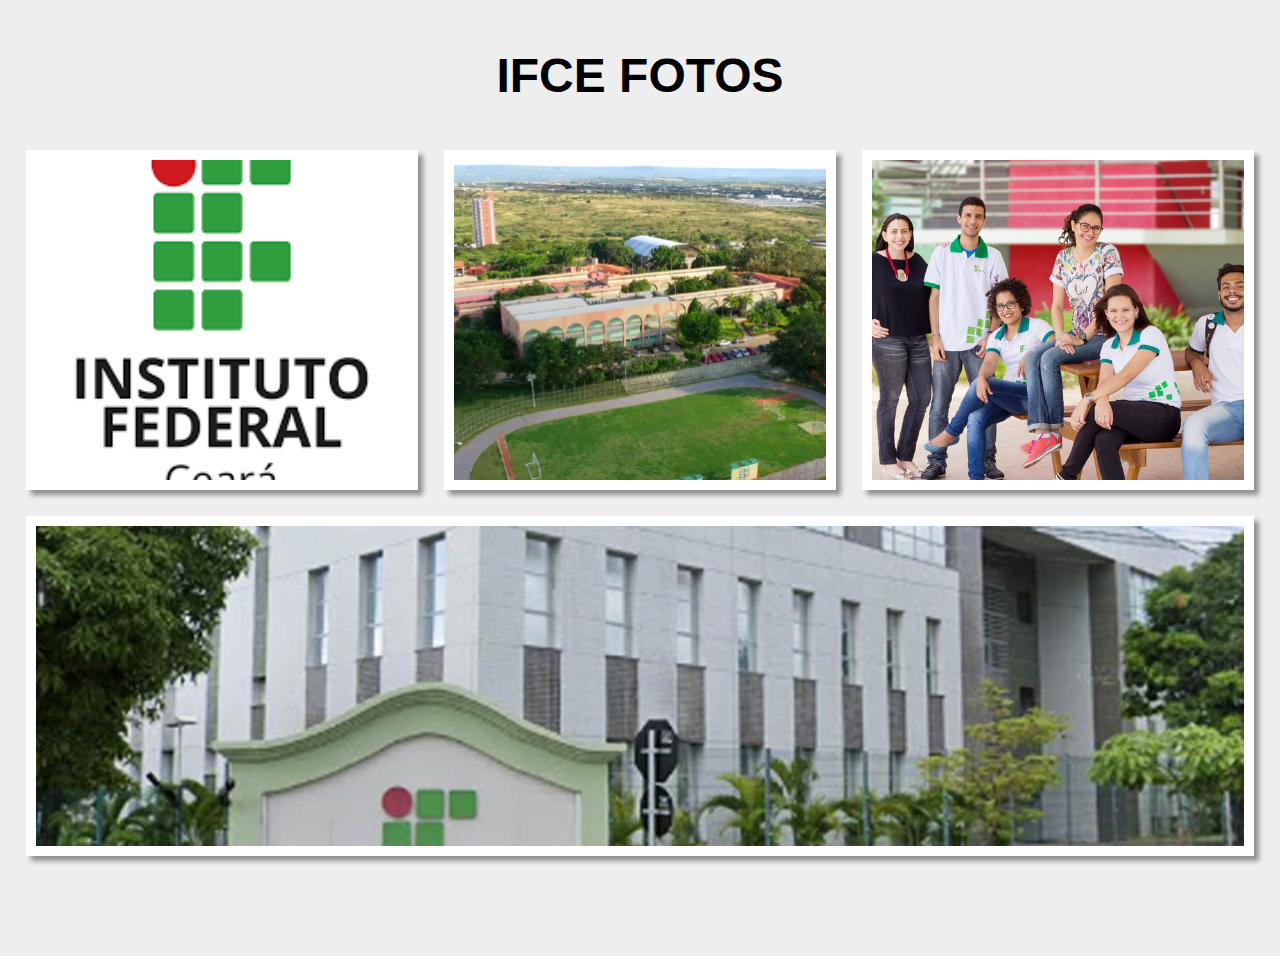
<file: atividade2/site foto/index.html>
<!DOCTYPE html>
<html lang="pt-BR">
<head>
    <meta charset="UTF-8">
    <meta http-equiv="X-UA-Compatible" content="IE=edge">
    <meta name="viewport" content="width=device-width, initial-scale=1.0">
    <link rel="stylesheet" href="style.css">
    <title>FOTOS IFCE</title>
</head>
<body>
    <header>
        <h1>IFCE FOTOS </h1>
    </header>
    <main>
        <div class="gallery-container">
            <a href="img/ifce.png" class="gallery-items">
                <img src="img/ifce.png" alt="logo ifce">
            </a>
            <a href="img/ifce2.png" class="gallery-items">
                <img src="img/ifce2.png" alt="campus">
            </a>
            <a href="img/alunos.png" class="gallery-items">
                <img src="img/alunos.png" alt="alunos">
            </a>
            <a href="img/reitoria.png" class="gallery-items">
                <img src="img/reitoria.png" alt="reitoria">
            </a>
            
            </a>
        </div>        
    </main>
    <footer>
        
    </footer>
</body>
</html>
</file>
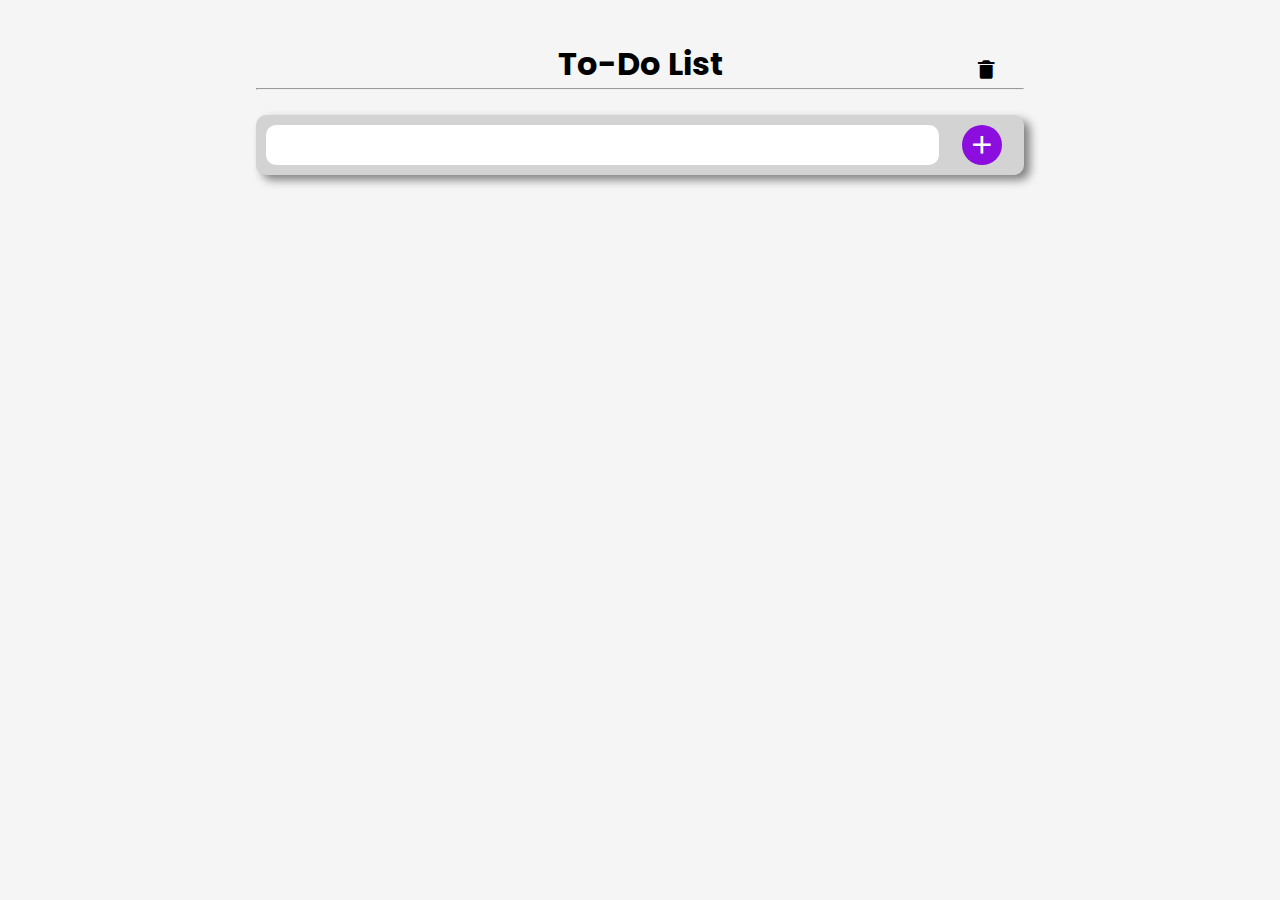
<file: atividade2/To do list/index.html>
<!DOCTYPE html>
<html lang="en">
<head>
  <meta charset="UTF-8">
  <meta http-equiv="X-UA-Compatible" content="IE=edge">
  <meta name="viewport" content="width=device-width, initial-scale=1.0">
  <title>To-Do</title>
  <link rel="stylesheet" href="style.css">
  <link href='https://unpkg.com/boxicons@2.1.1/css/boxicons.min.css' rel='stylesheet'>
</head>
<body>
  <div class="to-do">
    <div class="header">
      <p>To-Do List</p>
      <button><i class='bx bxs-trash-alt'></i></button>
    </div>
    <hr/>
    <br />
    <div class="divInsert">
      <input class="textInsert" type="text" />
      <button><i class='bx bx-plus'></i></button>
    </div>
    <ul></ul>
  </div>
  
  <script src="index.js"></script>
</body>
</html>
</file>
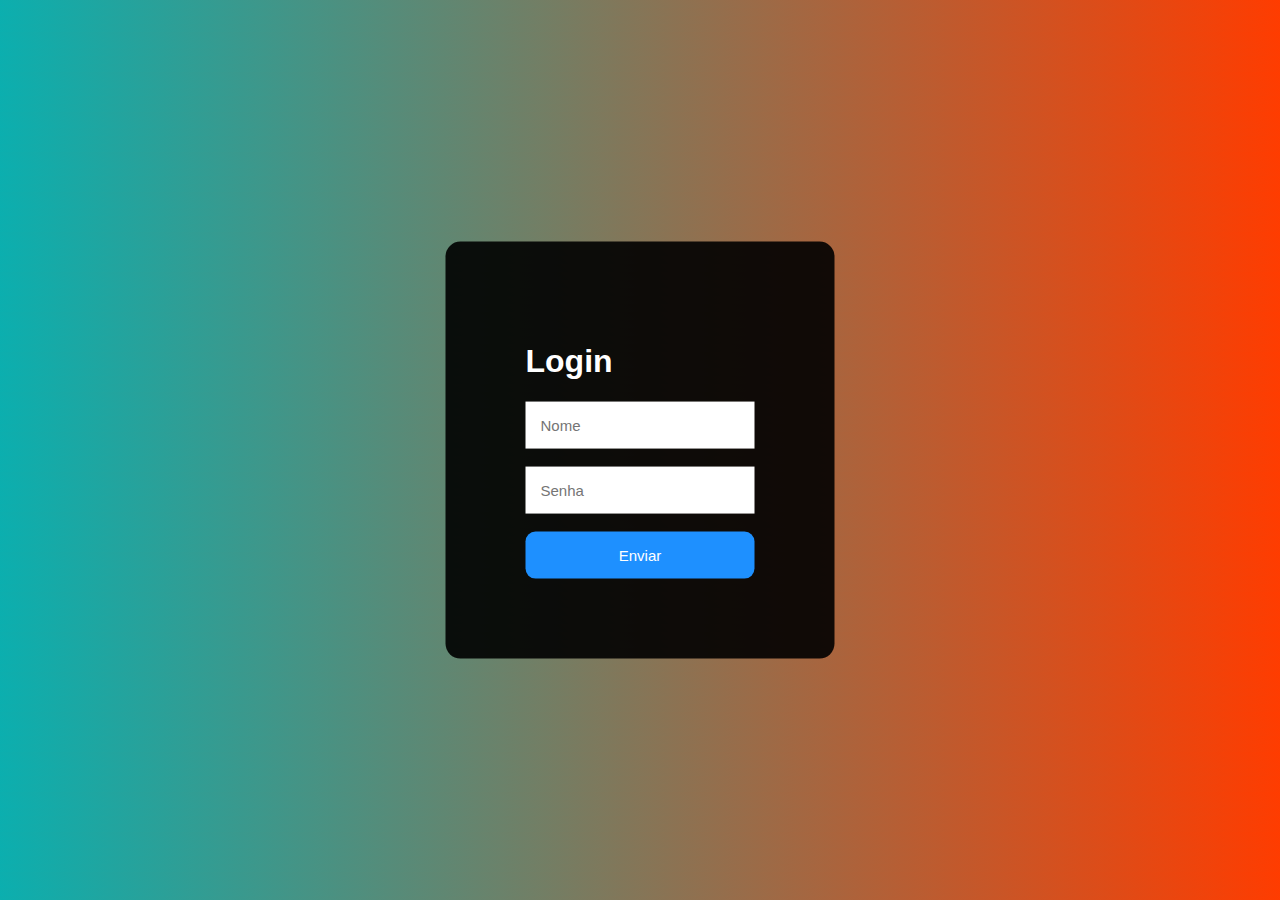
<file: Atividades/atividade02/atividade.teste.html>
<!DOCTYPE html>
<html lang="pt-br">
<head>
    <meta charset="UTF-8">
    <meta http-equiv="X-UA-Compatible" content="IE=edge">
    <meta name="viewport" content="width=device-width, initial-scale=1.0">
    <title>Tela de login</title>
    <style>
        body{
            font-family: Arial, Helvetica, sans-serif;
            background-image: linear-gradient(45deg, rgb(11, 175, 175), rgb(255, 60, 0));
        }
        div{
            background-color: rgba(0, 0, 0, 0.9);
            position: absolute;
            top: 50%;
            left: 50%;
            transform: translate(-50%,-50%);
            padding: 80px;
            border-radius: 15px;
            color: #fff;
        }
        input{
            padding: 15px;
            border: none;
            outline: none;
            font-size: 15px;
        }
        button{
            background-color: dodgerblue;
            border: none;
            padding: 15px;
            width: 100%;
            border-radius: 10px;
            color: white;
            font-size: 15px;
            
        }
        button:hover{
            background-color: deepskyblue;
            cursor: pointer;
        }
    </style>
</head>
<body>
    <div>
        <h1>Login</h1>
        <input type="text" placeholder="Nome">
        <br><br>
        <input type="password" placeholder="Senha">
        <br><br>
        <button>Enviar</button>
    </div>
</body>
</html>
</file>
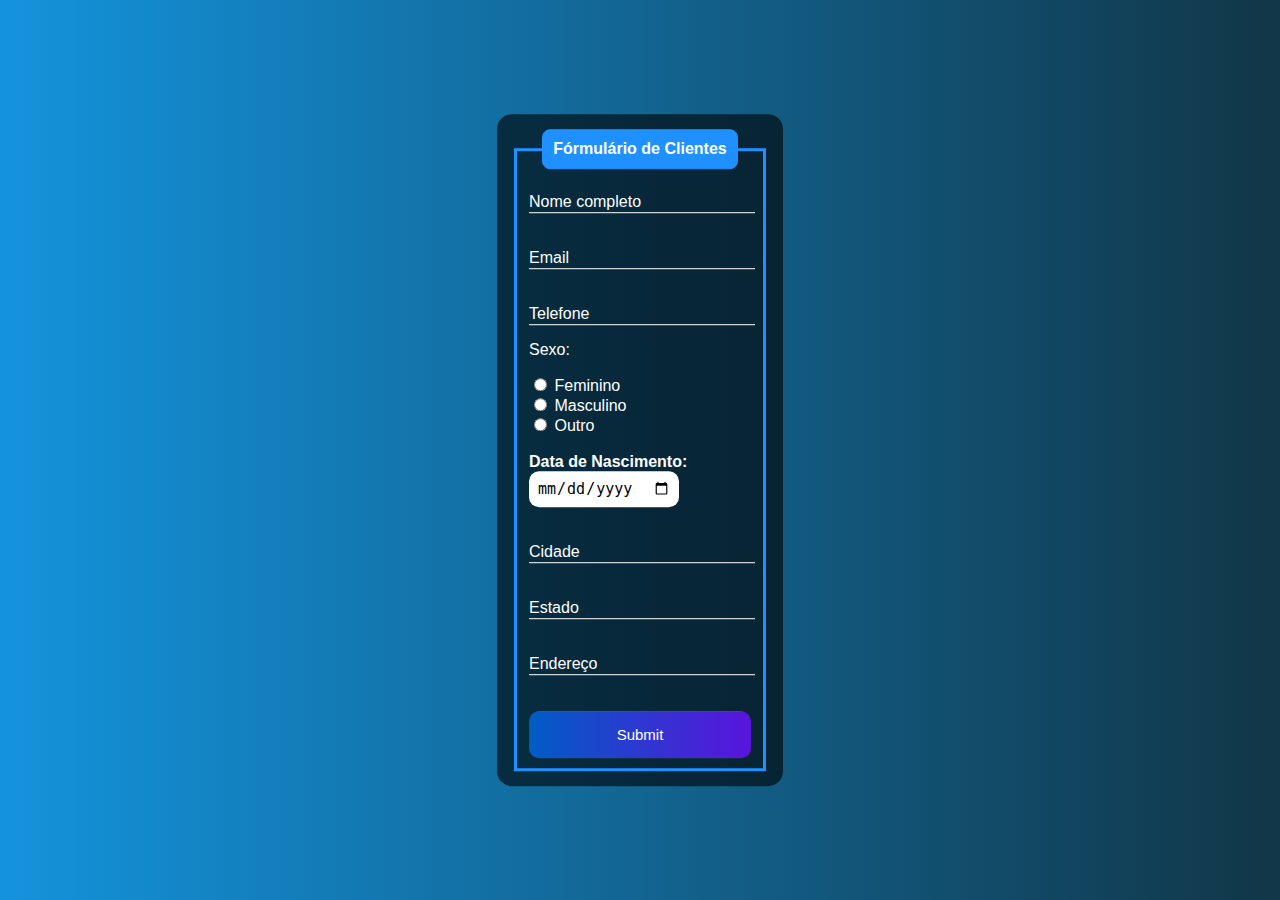
<file: Atividades/atividades01/formulario.html>
<!DOCTYPE html>
<html lang="en">
<head>
    <meta charset="UTF-8">
    <meta http-equiv="X-UA-Compatible" content="IE=edge">
    <meta name="viewport" content="width=device-width, initial-scale=1.0">
    <title>Formulário</title>
    <style>
        body{
            font-family: Arial, Helvetica, sans-serif;
            background-image: linear-gradient(to right, rgb(20, 147, 220), rgb(17, 54, 71));
        }
        .box{
            color: white;
            position: absolute;
            top: 50%;
            left: 50%;
            transform: translate(-50%,-50%);
            background-color: rgba(0, 0, 0, 0.6);
            padding: 15px;
            border-radius: 15px;
            width: 20%;
        }
        fieldset{
            border: 3px solid dodgerblue;
        }
        legend{
            border: 1px solid dodgerblue;
            padding: 10px;
            text-align: center;
            background-color: dodgerblue;
            border-radius: 8px;
        }
        .inputBox{
            position: relative;
        }
        .inputUser{
            background: none;
            border: none;
            border-bottom: 1px solid white;
            outline: none;
            color: white;
            font-size: 15px;
            width: 100%;
            letter-spacing: 2px;
        }
        .labelInput{
            position: absolute;
            top: 0px;
            left: 0px;
            pointer-events: none;
            transition: .5s;
        }
        .inputUser:focus ~ .labelInput,
        .inputUser:valid ~ .labelInput{
            top: -20px;
            font-size: 12px;
            color: dodgerblue;
        }
        #data_nascimento{
            border: none;
            padding: 8px;
            border-radius: 10px;
            outline: none;
            font-size: 15px;
        }
        #submit{
            background-image: linear-gradient(to right,rgb(0, 92, 197), rgb(90, 20, 220));
            width: 100%;
            border: none;
            padding: 15px;
            color: white;
            font-size: 15px;
            cursor: pointer;
            border-radius: 10px;
        }
        #submit:hover{
            background-image: linear-gradient(to right,rgb(0, 80, 172), rgb(80, 19, 195));
        }
    </style>
</head>
<body>
    <div class="box">
        <form action="">
            <fieldset>
                <legend><b>Fórmulário de Clientes</b></legend>
                <br>
                <div class="inputBox">
                    <input type="text" name="nome" id="nome" class="inputUser" required>
                    <label for="nome" class="labelInput">Nome completo</label>
                </div>
                <br><br>
                <div class="inputBox">
                    <input type="text" name="email" id="email" class="inputUser" required>
                    <label for="email" class="labelInput">Email</label>
                </div>
                <br><br>
                <div class="inputBox">
                    <input type="tel" name="telefone" id="telefone" class="inputUser" required>
                    <label for="telefone" class="labelInput">Telefone</label>
                </div>
                <p>Sexo:</p>
                <input type="radio" id="feminino" name="genero" value="feminino" required>
                <label for="feminino">Feminino</label>
                <br>
                <input type="radio" id="masculino" name="genero" value="masculino" required>
                <label for="masculino">Masculino</label>
                <br>
                <input type="radio" id="outro" name="genero" value="outro" required>
                <label for="outro">Outro</label>
                <br><br>
                <label for="data_nascimento"><b>Data de Nascimento:</b></label>
                <input type="date" name="data_nascimento" id="data_nascimento" required>
                <br><br><br>
                <div class="inputBox">
                    <input type="text" name="cidade" id="cidade" class="inputUser" required>
                    <label for="cidade" class="labelInput">Cidade</label>
                </div>
                <br><br>
                <div class="inputBox">
                    <input type="text" name="estado" id="estado" class="inputUser" required>
                    <label for="estado" class="labelInput">Estado</label>
                </div>
                <br><br>
                <div class="inputBox">
                    <input type="text" name="endereco" id="endereco" class="inputUser" required>
                    <label for="endereco" class="labelInput">Endereço</label>
                </div>
                <br><br>
                <input type="submit" name="submit" id="submit">
            </fieldset>
        </form>
    </div>
</body>
</html>
</file>
<file: atividade2/site foto/style.css>
*{
    padding: 0;
    margin: 0;
    box-sizing: border-box;
}
body{
    background-color: #eee;
}
header{
    height: 150px;
    display: flex;
    justify-content: center;
    align-items: center;
}
header h1{
    font-family: Arial, Helvetica, sans-serif;
    font-size: 3rem;
    font-weight: 900;
    color: #000;
}
.gallery-container{
    display: flex;
    flex-wrap: wrap;
    justify-content: space-evenly;
    gap: 2vw;
    padding: 0 2vw;
}
.gallery-items{
    width: 340px;
    height: 340px;
    border: 10px solid #FFF;
    box-shadow: 5px 5px 5px #0006;
    flex-grow: 1;
    transition: transform .5s linear;
}
.gallery-items img {
    width: 100%;
    height: 100%;
    object-fit: cover;
}

.gallery-items:hover{
    transform: scale(1.3);
}



footer{
    height: 100px;
    display: flex;
    justify-content: center;
    align-items: center;
    color: #000;
    font-style: italic;
}
</file>
<file: atividade2/To do list/style.css>
@import url('https://fonts.googleapis.com/css2?family=Poppins&family=Roboto:wght@100;300;400;500;700;900&family=Source+Sans+Pro:wght@200;300;400;600;700;900&display=swap');

* {
  margin: 0;
  padding: 0;
  box-sizing: border-box;
  font-family: 'Poppins', sans-serif;
}

body {
  display: flex;
  justify-content: center;
  background-color: whitesmoke;
}

p {
  display: flex;
  justify-content: center;
  font-size: xx-large;
  font-weight: bold;
}

ul {
  display: flex;
  flex-direction: column-reverse;
  margin-bottom: 20px;
}

.header button {
  position: absolute;
  right: 18%;
  margin-top: -30px;
} 

.header i {
  font-size: 22px;
} 

.to-do {
  margin-top: 40px;
  width: 60%;
}

.textInsert {
  border: none;
  padding: 10px;
  border-radius: 10px;
  outline: none;
  width: 90%;
}

.divInsert {
  padding: 10px;
  background-color: lightgray;
  border-radius: 10px;
  display: flex;
  box-shadow: 6px 5px 10px 0px grey;
}

button {
  width: 10%;
  background: transparent;
  border: none;
  cursor: pointer;
  outline: none;
}

.bx-plus {
  font-size: 30px;
  margin-left: 10px;
  background-color: rgb(139, 14, 223);
  border-radius: 50%;
  padding: 5px;
  color: white;
}

.divLi {
  margin-top: 20px;
  padding: 10px;
  background: lightgray;
  border-radius: 10px;
  box-shadow: 6px 5px 10px 0px grey;
  display: flex;
  align-items: center;
}

.divLi span {
  width: 80%;
  color: dimgray;
}

.divLi input {
  width: 10%;
  outline: none;
  accent-color: currentcolor;
}

.divLi i {
  font-size: 22px;
  color: brown;
}

li {
  list-style-type: none;
}

.line-through {
  text-decoration: line-through;
}

@media (max-width: 775px) {
  input {
    width: 70%;
  }

  .divInsert button {
    width: 30%;
  }

  i {
    font-size: 30px;
    padding: 0px;
  }

  p {
    font-size: x-large;
  }
}
</file>
